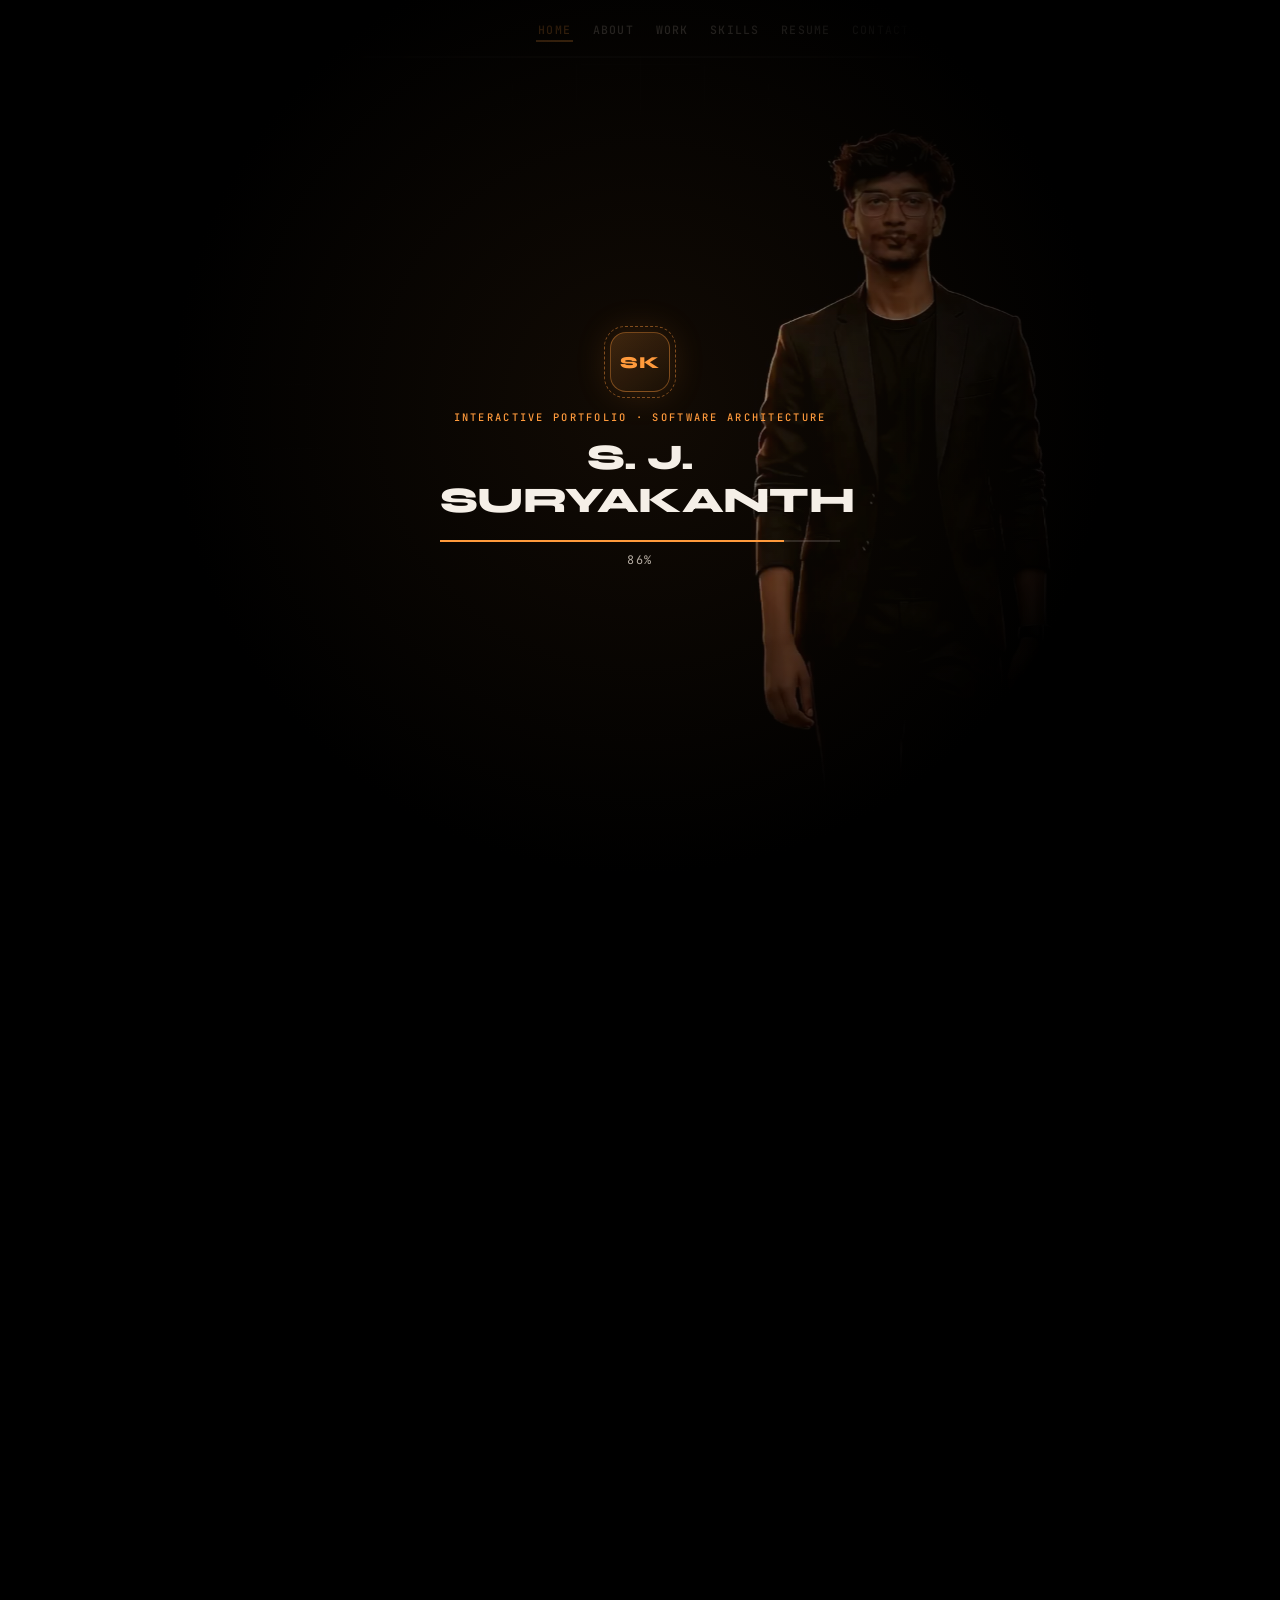
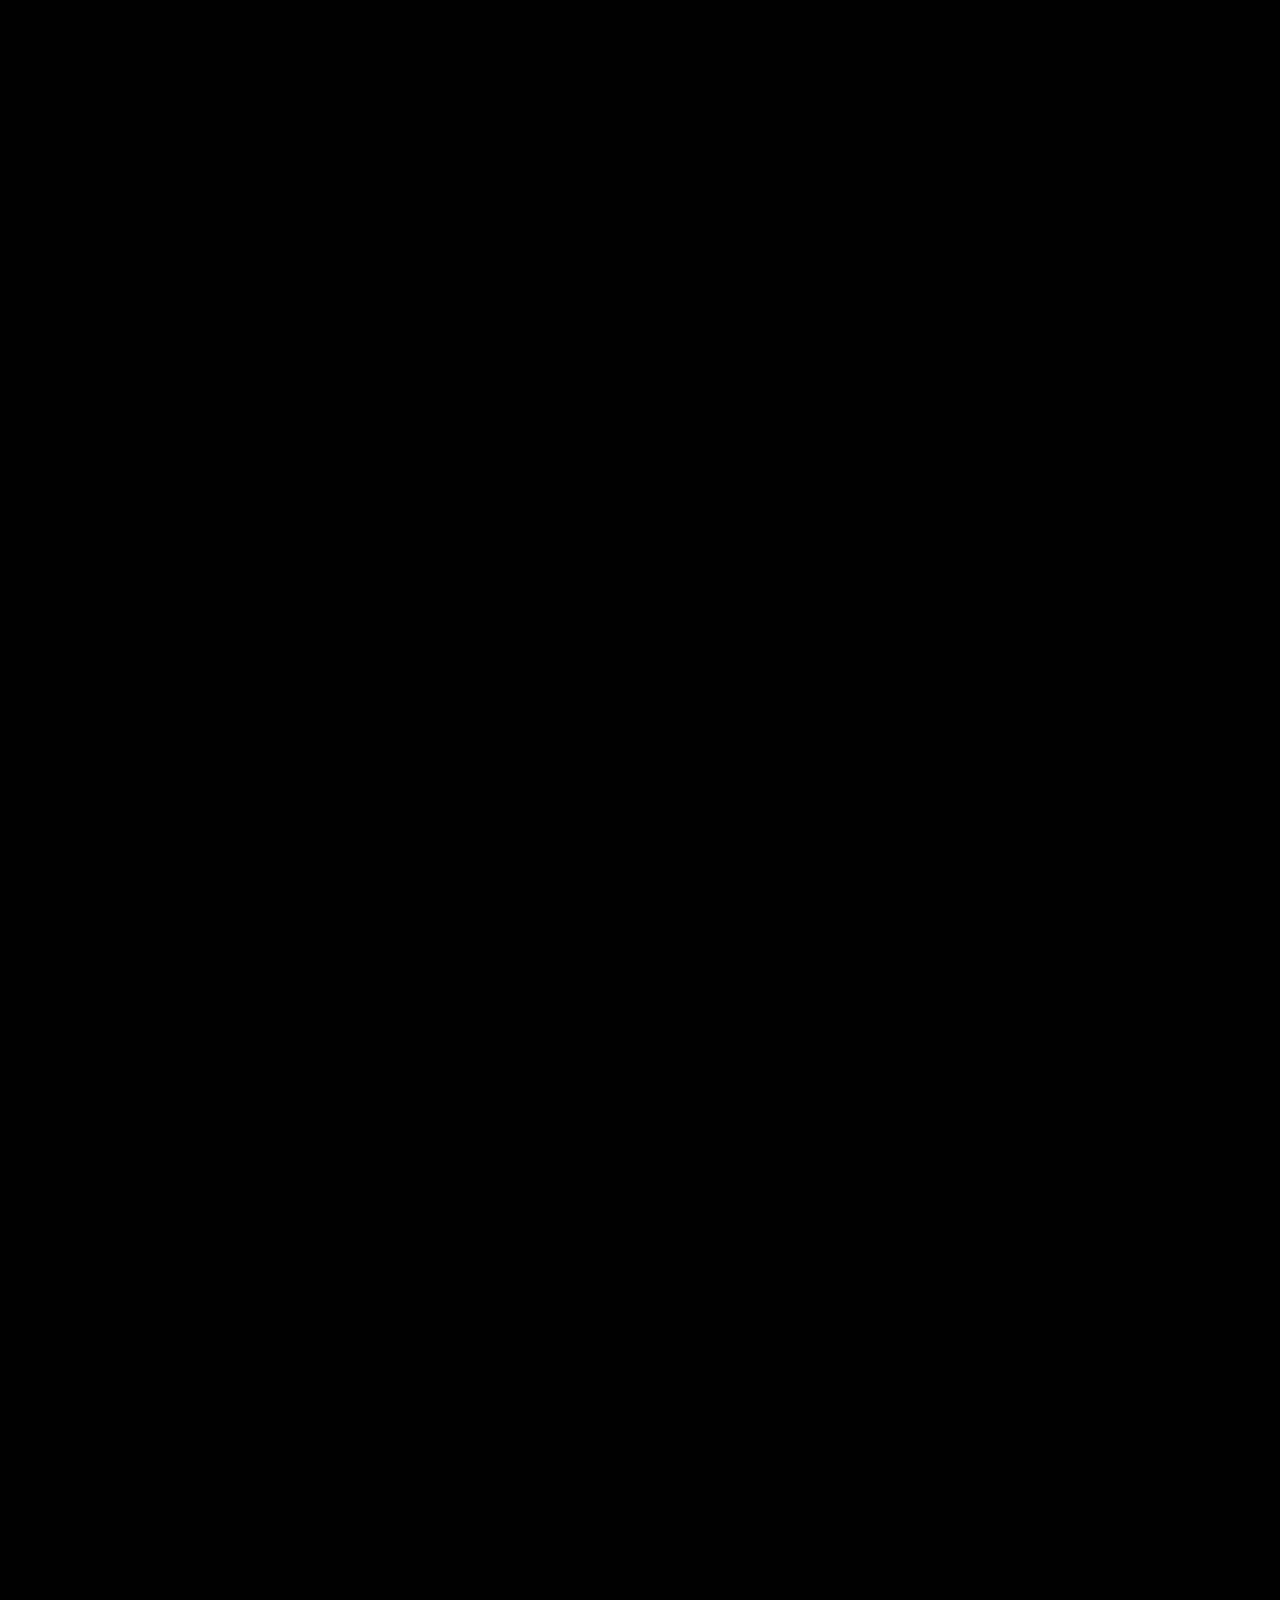
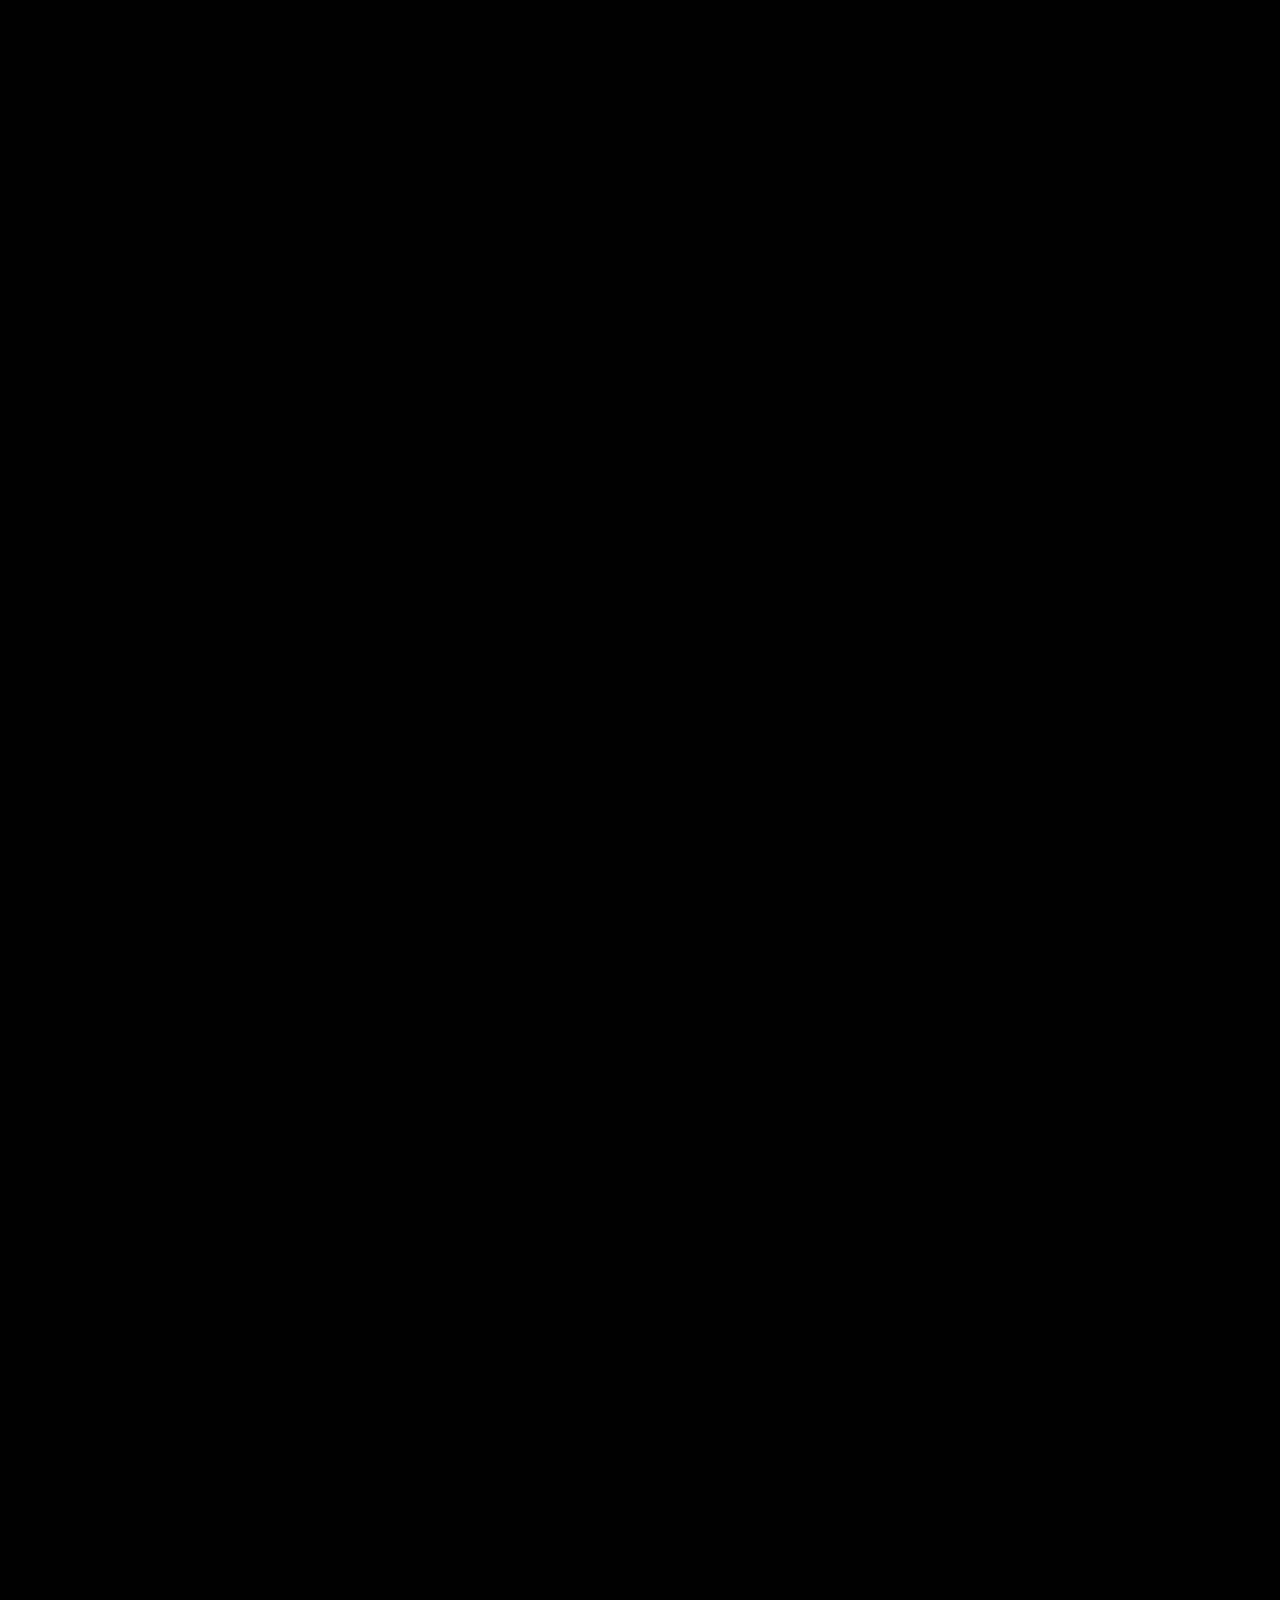
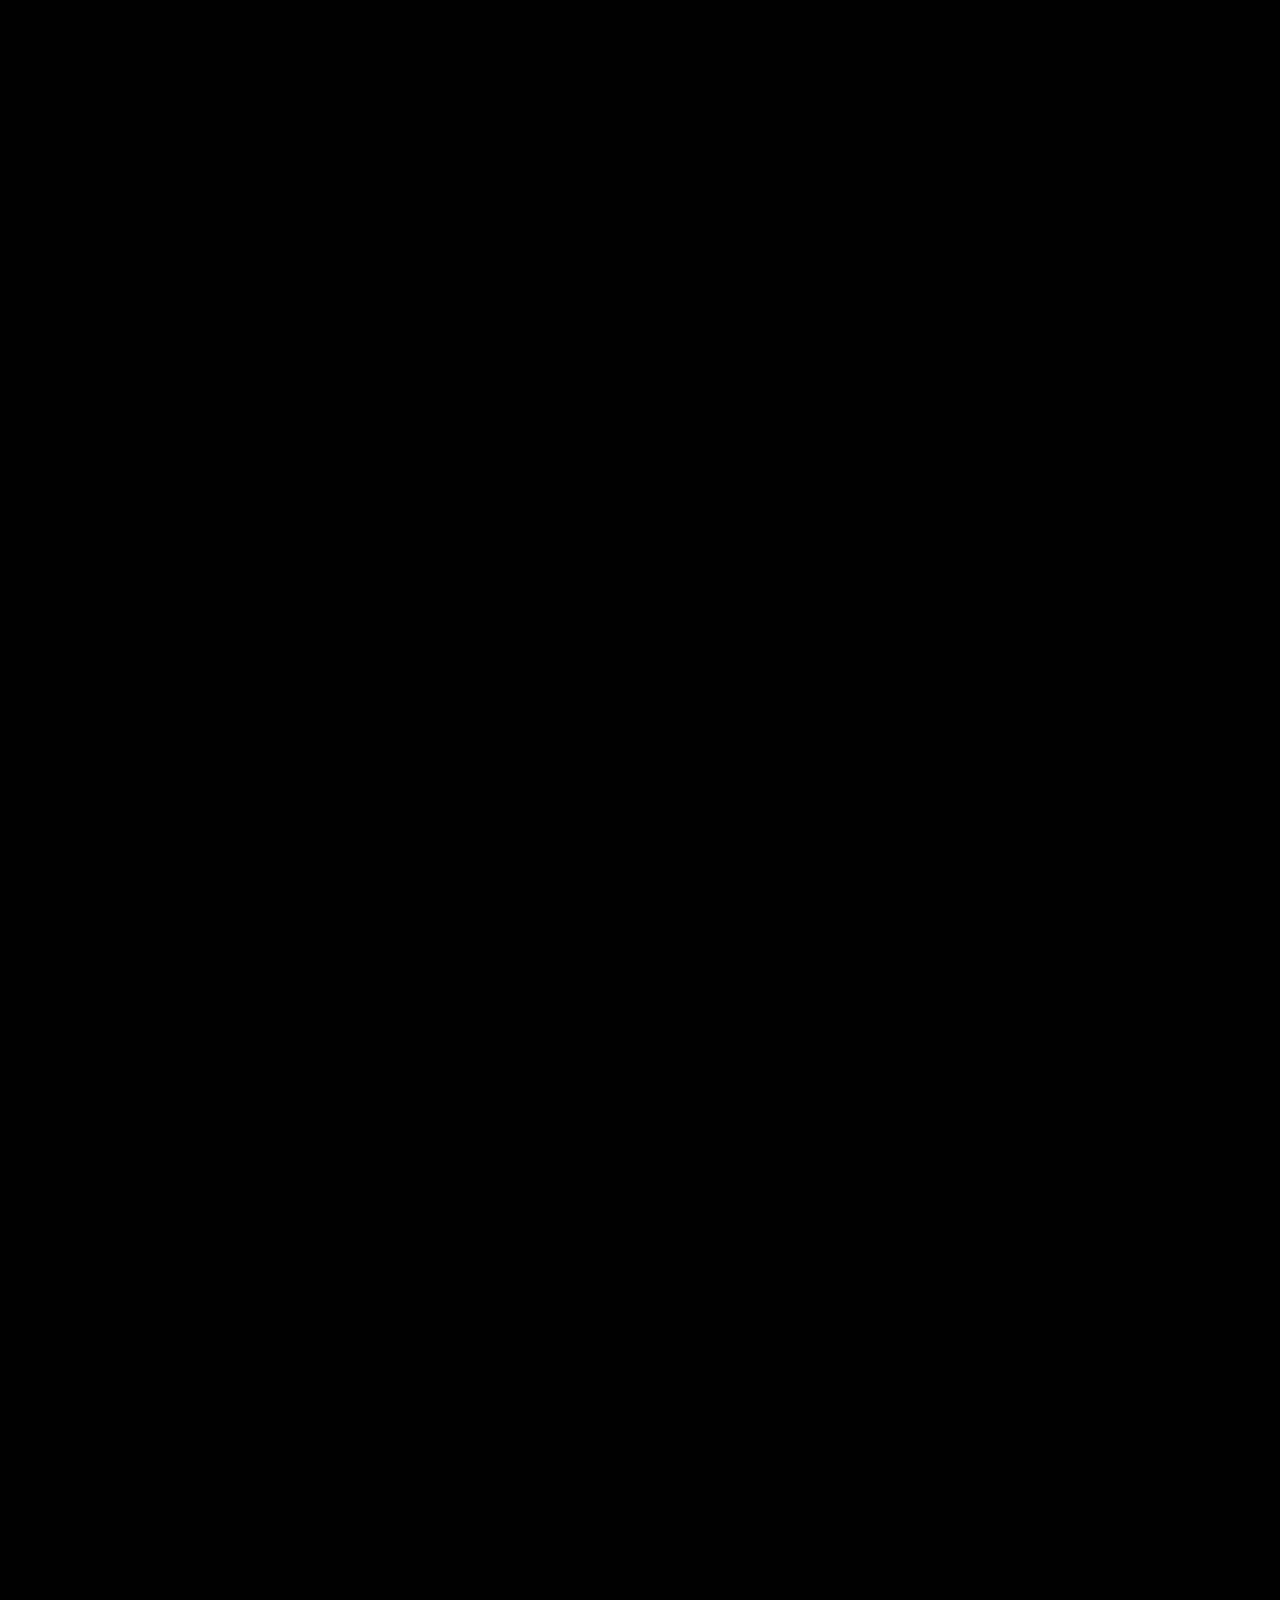
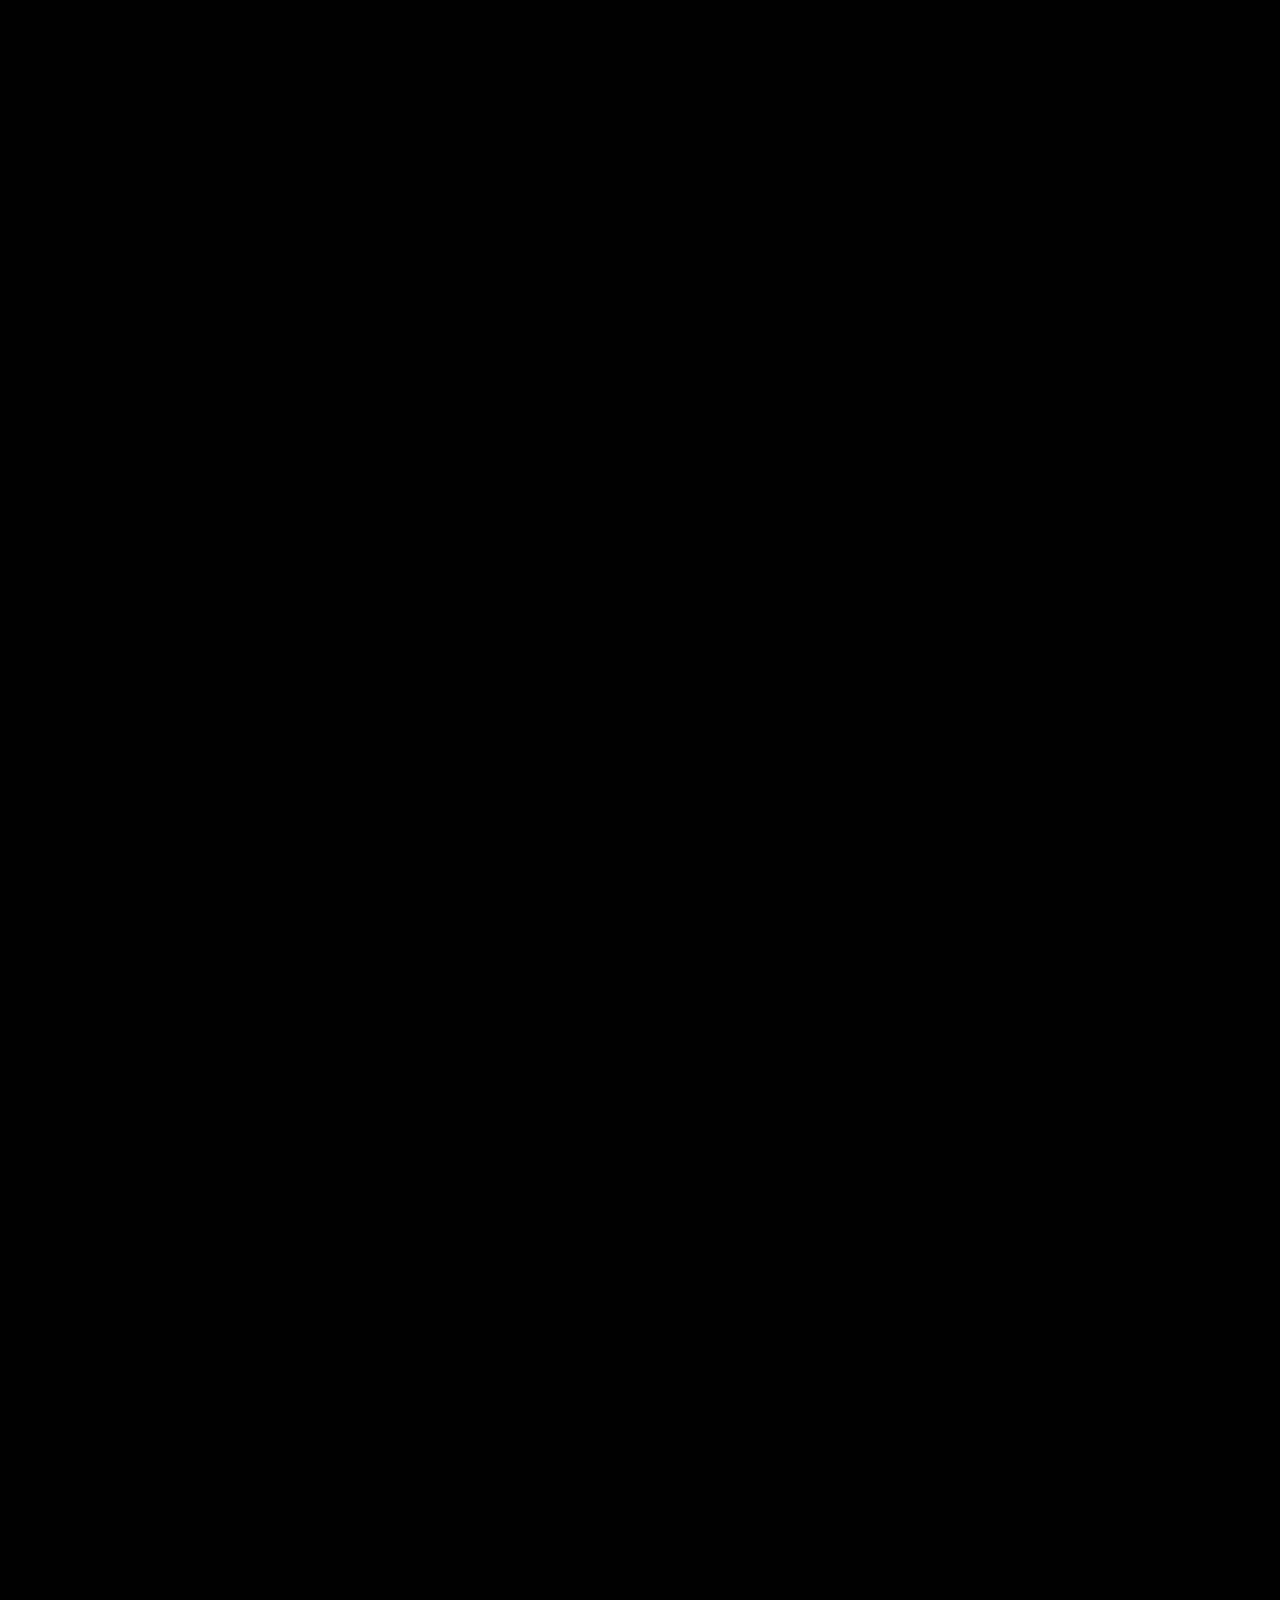
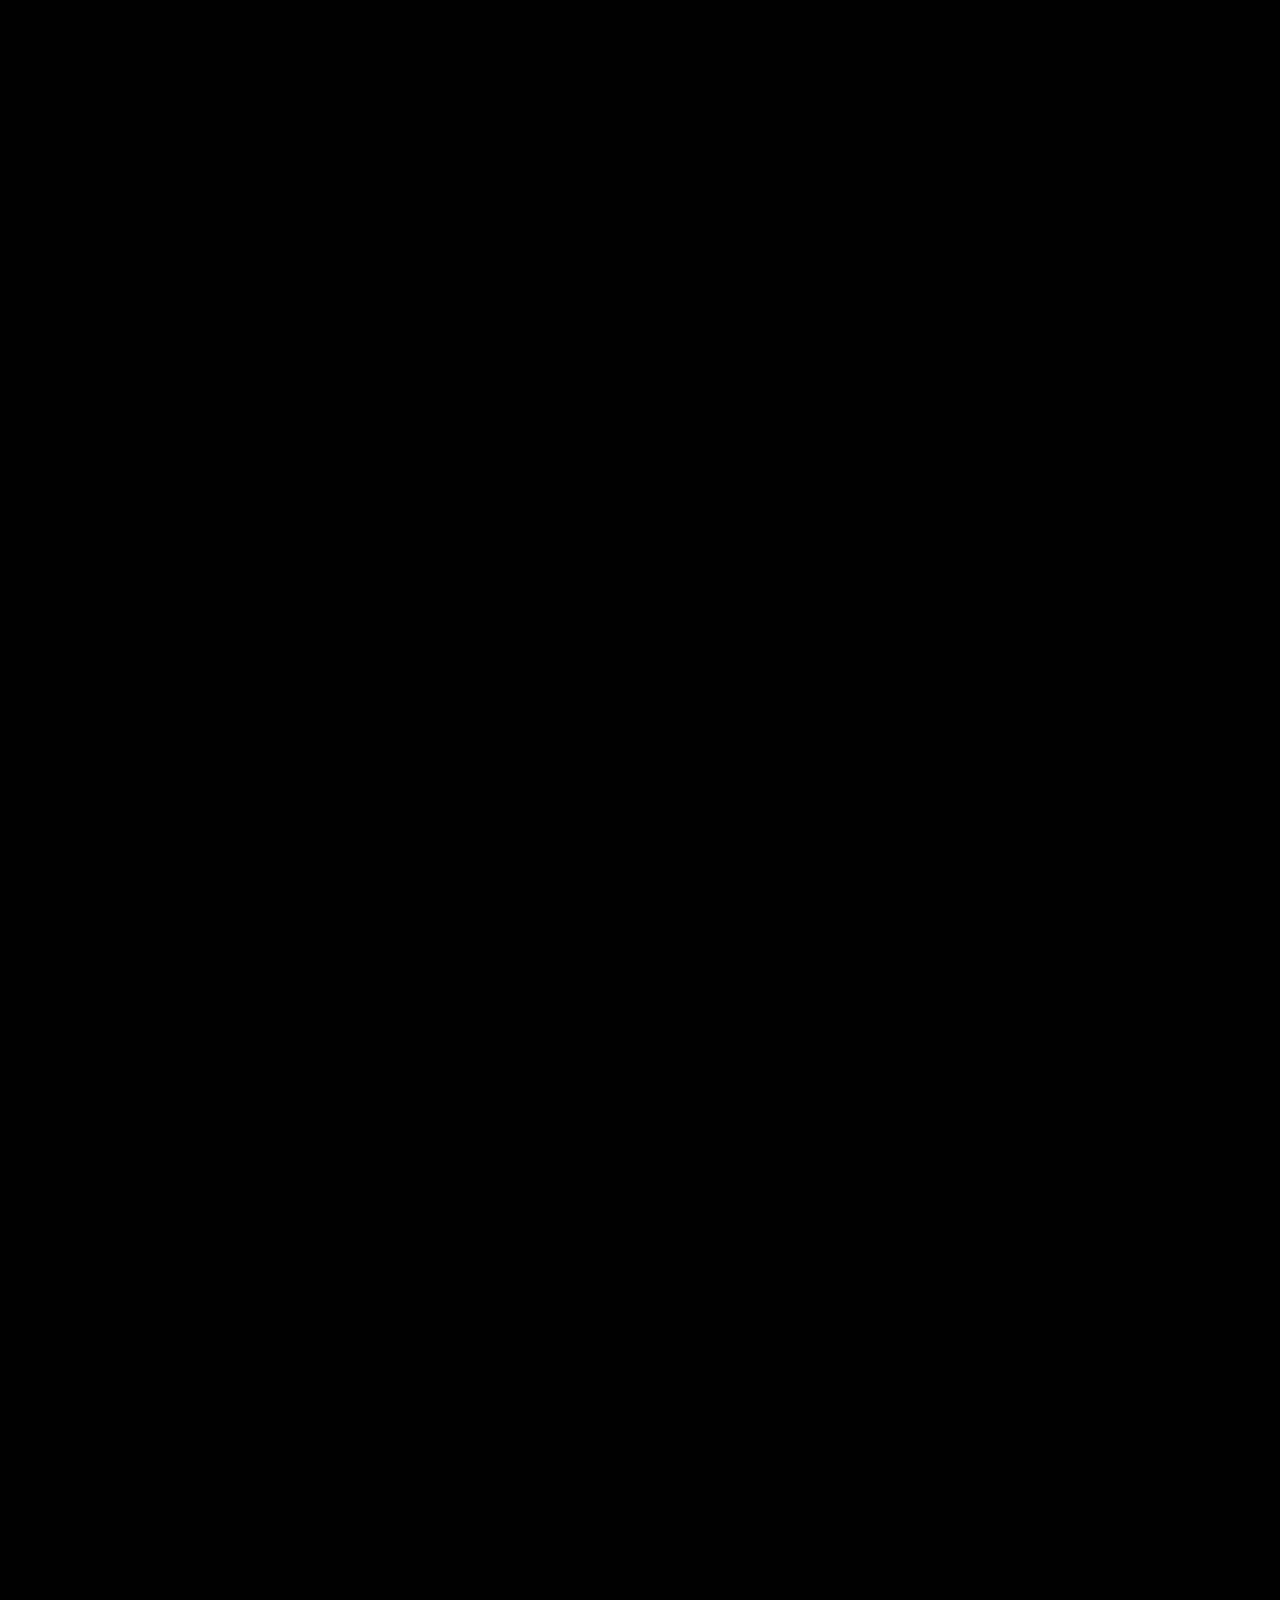
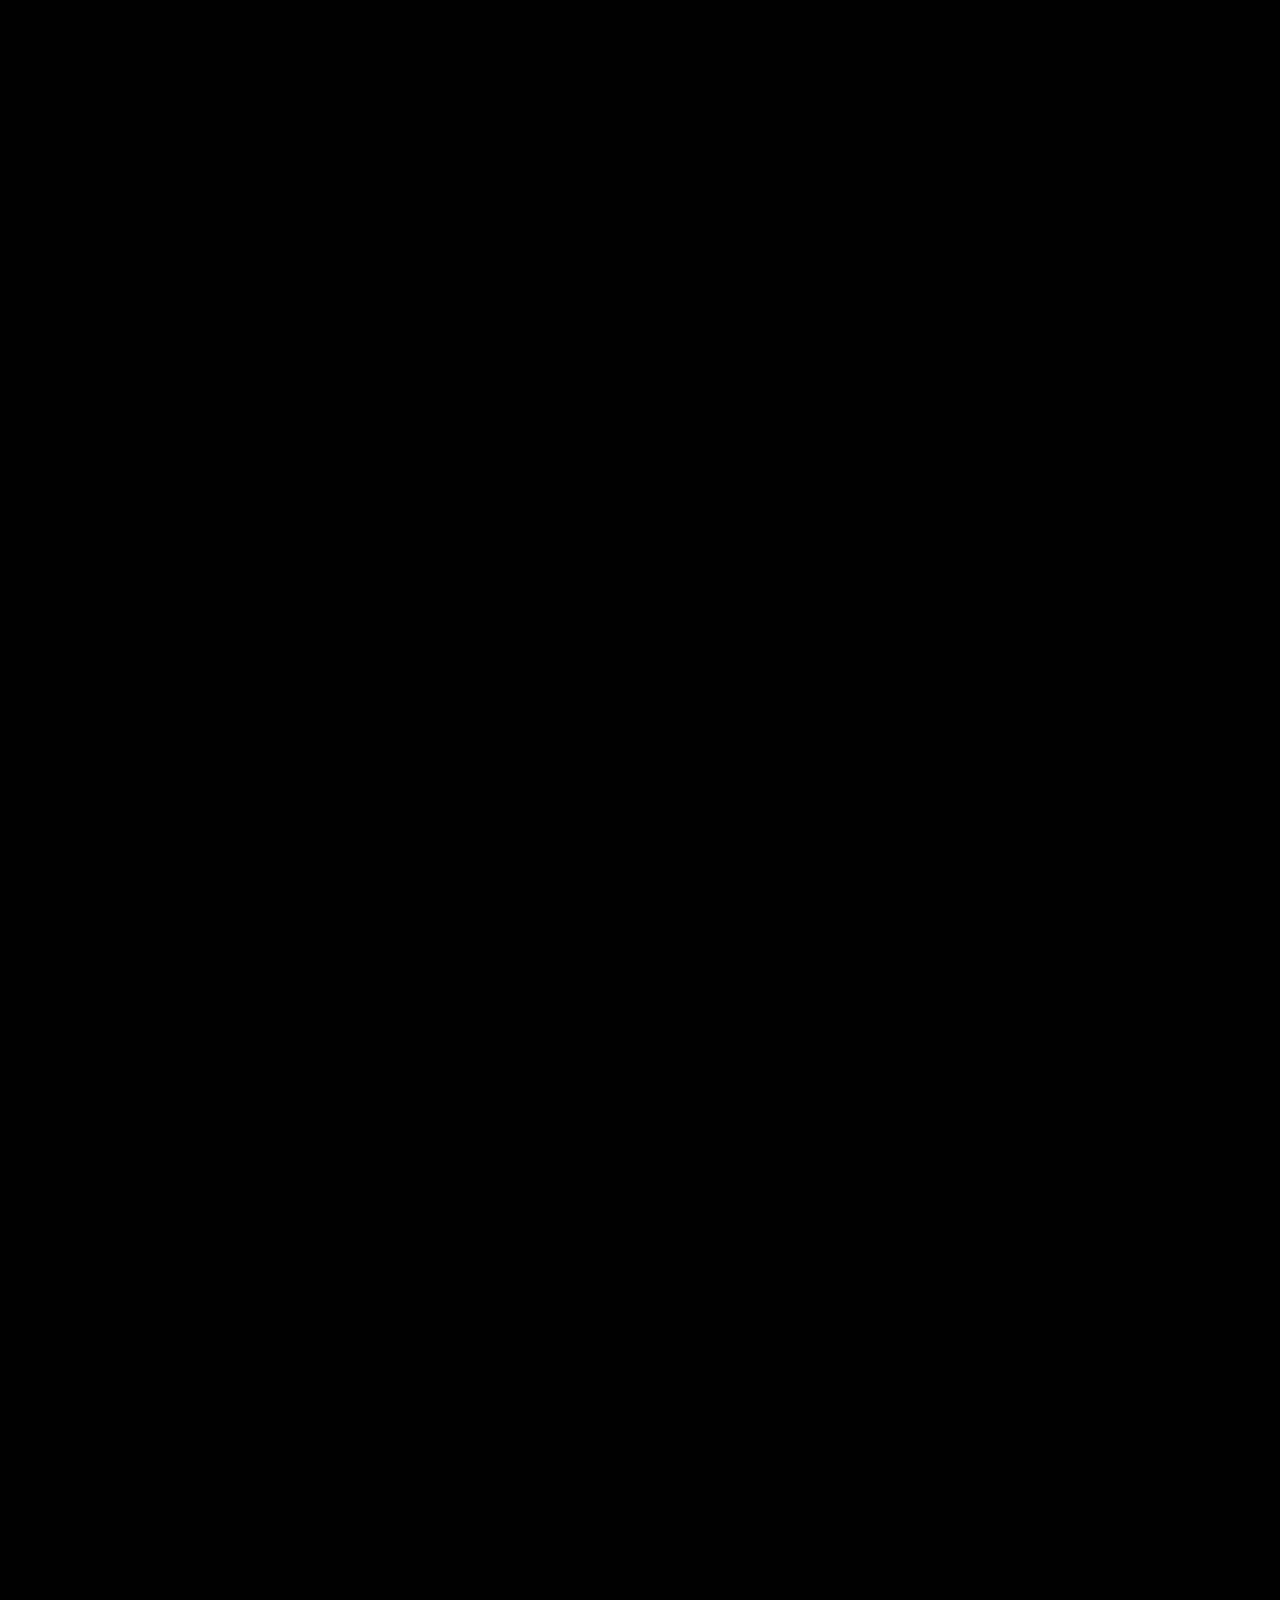
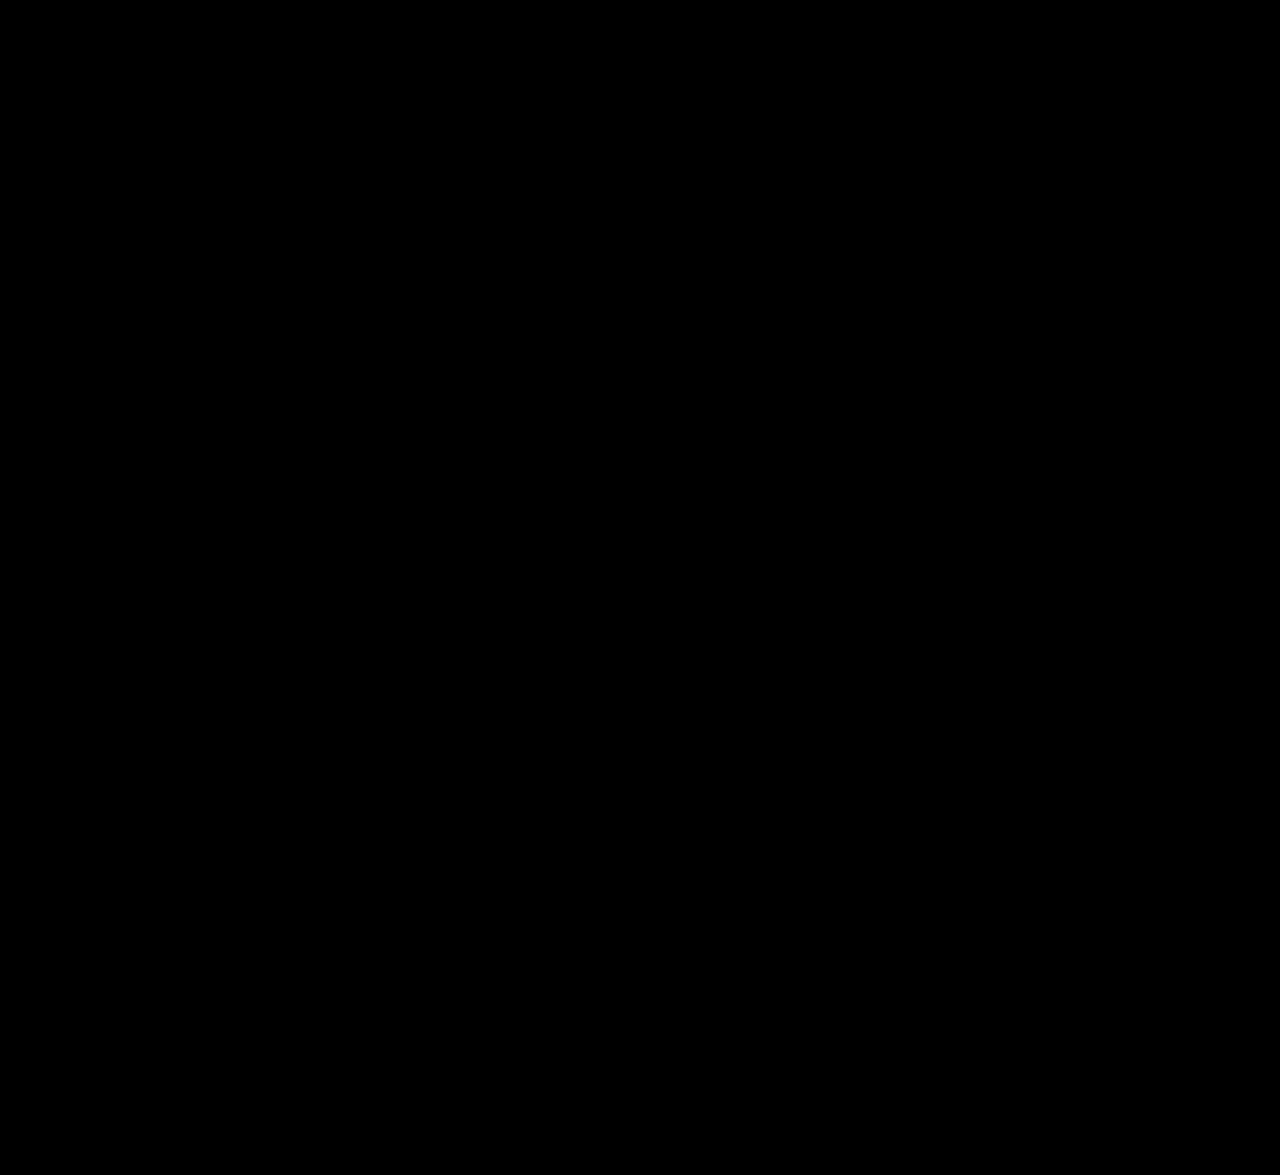
<file: index.html>
<!DOCTYPE html>
<html lang="en">
<head>
  <meta charset="UTF-8" />
  <meta name="viewport" content="width=device-width, initial-scale=1.0, viewport-fit=cover" />
  <title>S. J. Suryakanth — Python &amp; Django Developer | Backend &amp; Full-Stack</title>
  <link rel="icon" type="image/svg+xml" href="favicon.svg" />
  <link rel="preconnect" href="https://fonts.googleapis.com" />
  <link rel="preconnect" href="https://fonts.gstatic.com" />
  <link href="https://fonts.googleapis.com/css2?family=JetBrains+Mono:wght@400;500;600&family=Plus+Jakarta+Sans:wght@400;500;600;700&family=Syne:wght@700;800&display=swap" rel="stylesheet" />
  <link rel="stylesheet" href="style.css" />
</head>
<body>
  <div id="loader" class="loader" aria-live="polite">
    <div class="loader-inner">
      <div class="loader-crest" aria-hidden="true"><span>SK</span></div>
      <p class="loader-tag">INTERACTIVE PORTFOLIO · SOFTWARE ARCHITECTURE</p>
      <div class="loader-name" id="loader-name">S. J. Suryakanth</div>
      <div class="loader-track"><div class="loader-bar" id="loader-bar"></div></div>
      <div class="loader-pct" id="loader-pct">0%</div>
    </div>
  </div>

  <header class="topbar" id="topbar">
    <button class="brand" id="brand-btn" type="button">
      <span class="brand-mark" aria-hidden="true">SK</span>
      <span id="brand-name"></span>
    </button>
    <nav class="nav" aria-label="Primary">
      <button type="button" data-target="home">Home</button>
      <button type="button" data-target="about">About</button>
      <button type="button" data-target="work">Work</button>
      <button type="button" data-target="skills">Skills</button>
      <button type="button" data-target="resume">Resume</button>
      <button type="button" data-target="contact">Contact</button>
    </nav>
    <a class="topbar-badge" id="topbar-cta" href="#contact">
      <span class="status-dot" aria-hidden="true"></span>
      <span>Available</span>
    </a>
    <div class="progress-track"><div class="progress-bar" id="progress-bar"></div></div>
  </header>

  <main class="stage" aria-label="Interactive Portfolio Film">
    <div class="stage-grid" aria-hidden="true"></div>
    <div class="film-frame">
      <div class="film-box" id="film-box">
        <video id="film" poster="media/poster.jpg" muted playsinline webkit-playsinline preload="auto"></video>
      </div>
    </div>
    <div class="stage-vignette" aria-hidden="true"></div>
    <div class="mobile-scrim" aria-hidden="true"></div>

    <aside class="chapter-rail" id="chapter-rail" aria-label="Chapters">
      <button type="button" data-target="home" data-label="Intro" aria-label="Intro"></button>
      <button type="button" data-target="about" data-label="About" aria-label="About"></button>
      <button type="button" data-target="work" data-label="Work" aria-label="Work"></button>
      <button type="button" data-target="skills" data-label="Skills" aria-label="Skills"></button>
      <button type="button" data-target="resume" data-label="Resume" aria-label="Resume"></button>
      <button type="button" data-target="contact" data-label="Contact" aria-label="Contact"></button>
      <button type="button" data-target="outro" data-label="Finale" aria-label="Finale"></button>
    </aside>

    <section class="section section--left" id="sec-intro" data-section="intro">
      <p class="eyebrow">Hi, I'm</p>
      <h1 class="hero-name">
        <span id="name-line1" class="hero-line1"></span>
        <span id="name-line2" class="accent hero-line2"></span>
      </h1>
      <p class="hero-role" id="hero-role"></p>
      <div class="status-pill">
        <span class="status-dot" aria-hidden="true"></span>
        <span id="hero-status"></span>
        <span class="sep" aria-hidden="true">·</span>
        <span id="hero-location"></span>
      </div>
      <div class="hero-actions">
        <button class="hero-cta hero-cta--primary" id="hero-explore" type="button">Explore Work ↓</button>
        <a class="hero-cta hero-cta--ghost" id="hero-cv" target="_blank" rel="noopener">Resume PDF ↗</a>
      </div>
    </section>

    <section class="section section--left" id="sec-about" data-section="about">
      <div class="glass-panel">
        <p class="eyebrow">01 — ABOUT</p>
        <h2 class="sec-title" id="about-title"></h2>
        <p class="sec-desc" id="about-desc"></p>
        <div class="stats-grid" id="about-stats"></div>
      </div>
    </section>

    <section class="section section--right" id="sec-work" data-section="work">
      <p class="eyebrow">02 — WORK</p>
      <h2 class="sec-heading">Selected Projects</h2>
      <div class="projects-list" id="work-list"></div>
    </section>

    <section class="section section--right" id="sec-skills" data-section="skills">
      <div class="glass-panel skills-panel">
        <p class="eyebrow">03 — SKILLS</p>
        <h2 class="sec-heading">Core Stack</h2>
        <p class="skills-sub">Production-tested across Python backend, Django, FastAPI, PostgreSQL, and automated testing.</p>
        <div class="skills-grid" id="skills-grid"></div>
      </div>
    </section>

    <section class="section section--right section--resume" id="sec-resume" data-section="resume">
      <article class="paper-card" id="resume-card">
        <div class="paper-head">
          <div>
            <p class="paper-eyebrow">04 — RESUME</p>
            <h2 class="paper-name" id="resume-name"></h2>
            <p class="paper-role" id="resume-role"></p>
          </div>
          <a class="paper-btn" id="resume-download" target="_blank" rel="noopener">Download PDF ↗</a>
        </div>
        <div class="paper-cols">
          <div class="paper-block">
            <h3>Experience</h3>
            <ul id="resume-exp" class="paper-list"></ul>
          </div>
          <div class="paper-block">
            <h3>Education</h3>
            <ul id="resume-edu" class="paper-list"></ul>
          </div>
        </div>
      </article>
    </section>

    <section class="section section--right" id="sec-contact" data-section="contact">
      <div class="glass-panel contact-panel">
        <p class="eyebrow">05 — CONTACT</p>
        <h2 class="sec-heading">Let's Connect</h2>
        <p class="contact-loc" id="contact-loc"></p>
        <div class="contact-links" id="contact-links"></div>
      </div>
    </section>

    <div class="outro-backdrop" id="outro-backdrop" aria-hidden="true"></div>
    <section class="section section--outro" id="sec-outro" data-section="outro">
      <div class="glass-panel outro-card" id="outro-card">
        <div class="outro-glow" aria-hidden="true"></div>
        <div class="outro-crest outro-step" style="--step: 0" aria-hidden="true">SK</div>
        <div class="outro-rule" aria-hidden="true"></div>
        <p class="eyebrow outro-step" style="--step: 1">06 — END OF REEL · THANK YOU</p>
        <h2 class="outro-title outro-step" style="--step: 2">
          Ready to build your <span class="accent">next backend architecture.</span>
        </h2>
        <p class="outro-copy outro-step" style="--step: 3">
          Thank you for scrolling through my interactive portfolio. Always excited to engineer resilient backend software, REST APIs, and production AI systems.
        </p>
        <div class="outro-dock outro-step" id="outro-dock" style="--step: 4"></div>
        <div class="outro-meta outro-step" style="--step: 5">
          <span class="outro-sig" id="outro-sig"></span>
          <span class="outro-badge">
            <span class="status-dot" aria-hidden="true"></span>
            <span id="outro-status"></span>
          </span>
        </div>
        <div class="outro-actions outro-step" style="--step: 6">
          <a class="outro-btn outro-btn--primary" id="outro-email">Start a Conversation ↗</a>
          <button class="outro-btn outro-btn--ghost" id="outro-top" type="button">Replay Story ↑</button>
        </div>
      </div>
    </section>

    <div class="hud-telemetry" id="hud-telemetry" aria-hidden="true">
      <span class="hud-chapter" id="hud-chapter">00 · INTRO</span>
      <span class="hud-sep">/</span>
      <span class="hud-time" id="hud-time">00:00.0</span>
    </div>

    <div class="scroll-hint" id="scroll-hint" aria-hidden="true">
      <span>Scroll to explore</span>
      <span class="hint-line"></span>
    </div>
  </main>

  <div id="scroll-spacer" aria-hidden="true"></div>

  <script src="config.js"></script>
  <script src="app.js"></script>
</body>
</html>
</file>
<file: style.css>
:root {
  --bg: #000000;
  --text: #f5efe7;
  --muted: #b5aca2;
  --accent: #ff9a3c;
  --glass: rgba(14, 11, 8, 0.72);
  --border: rgba(245, 239, 231, 0.14);
  --paper: #f7f3ec;
  --ink: #120f0c;
  --ink-muted: #5c534a;
  --font-head: 'Syne', -apple-system, BlinkMacSystemFont, sans-serif;
  --font-body: 'Plus Jakarta Sans', -apple-system, BlinkMacSystemFont, sans-serif;
  --font-mono: 'JetBrains Mono', ui-monospace, monospace;
}

*, *::before, *::after {
  box-sizing: border-box;
  margin: 0;
  padding: 0;
}

html, body {
  background: var(--bg);
  color: var(--text);
  font-family: var(--font-body);
  -webkit-font-smoothing: antialiased;
  -webkit-text-size-adjust: 100%;
  overscroll-behavior-y: none;
  overflow-x: hidden;
  scrollbar-width: thin;
  scrollbar-color: rgba(255, 154, 60, 0.45) #000;
}

a {
  color: inherit;
  text-decoration: none;
}

/* Loader */
.loader {
  position: fixed;
  inset: 0;
  z-index: 100;
  background: radial-gradient(circle at 50% 45%, rgba(255, 154, 60, 0.07), #000 58%);
  display: grid;
  place-items: center;
  transition: opacity 0.6s ease, visibility 0.6s ease, transform 0.65s cubic-bezier(0.22, 1, 0.36, 1);
}

.loader.is-done {
  opacity: 0;
  visibility: hidden;
  pointer-events: none;
  transform: scale(1.02);
}

.loader-inner {
  width: min(400px, 86vw);
  text-align: center;
}

.loader-crest {
  position: relative;
  width: 60px;
  height: 60px;
  margin: 0 auto 18px;
  border-radius: 16px;
  display: grid;
  place-items: center;
  font-family: var(--font-head);
  font-weight: 800;
  font-size: 1.05rem;
  letter-spacing: 0.06em;
  color: var(--accent);
  background: linear-gradient(145deg, rgba(255, 154, 60, 0.2), rgba(255, 154, 60, 0.04));
  border: 1px solid rgba(255, 154, 60, 0.38);
  box-shadow: 0 0 36px rgba(255, 154, 60, 0.16);
}

.loader-crest::before {
  content: '';
  position: absolute;
  inset: -7px;
  border-radius: 21px;
  border: 1px dashed rgba(255, 154, 60, 0.45);
  animation: spinOrbit 9s linear infinite;
}

@keyframes spinOrbit {
  to { transform: rotate(360deg); }
}

.loader-tag {
  font-family: var(--font-mono);
  font-size: 0.65rem;
  font-weight: 500;
  letter-spacing: 0.22em;
  color: var(--accent);
  margin-bottom: 12px;
  text-transform: uppercase;
}

.loader-name {
  font-family: var(--font-head);
  font-weight: 800;
  font-size: clamp(1.5rem, 3.6vw, 2.25rem);
  letter-spacing: -0.02em;
  text-transform: uppercase;
  margin-bottom: 18px;
}

.loader-track {
  width: 100%;
  height: 2px;
  background: rgba(245, 239, 231, 0.14);
  overflow: hidden;
}

.loader-bar {
  width: 0%;
  height: 100%;
  background: var(--accent);
  box-shadow: 0 0 10px rgba(255, 154, 60, 0.5);
  transition: width 0.12s linear;
}

.loader-pct {
  margin-top: 10px;
  font-family: var(--font-mono);
  font-size: 0.74rem;
  letter-spacing: 0.16em;
  color: var(--muted);
  font-variant-numeric: tabular-nums;
}

/* Topbar */
.topbar {
  position: fixed;
  top: 0;
  left: 0;
  right: 0;
  z-index: 40;
  display: flex;
  align-items: center;
  justify-content: space-between;
  gap: 16px;
  padding: 15px 5vw;
  background: linear-gradient(to bottom, rgba(0, 0, 0, 0.9), rgba(0, 0, 0, 0.35) 70%, rgba(0, 0, 0, 0));
}

.brand {
  display: inline-flex;
  align-items: center;
  gap: 10px;
  background: none;
  border: 0;
  color: var(--text);
  font-family: var(--font-head);
  font-weight: 800;
  font-size: 0.94rem;
  letter-spacing: 0.03em;
  text-transform: uppercase;
  cursor: pointer;
  white-space: nowrap;
}

.brand-mark {
  width: 28px;
  height: 28px;
  border-radius: 7px;
  display: grid;
  place-items: center;
  font-size: 0.72rem;
  letter-spacing: 0.04em;
  color: var(--accent);
  background: rgba(255, 154, 60, 0.12);
  border: 1px solid rgba(255, 154, 60, 0.36);
}

.nav {
  display: flex;
  align-items: center;
  gap: 18px;
}

.nav button {
  position: relative;
  background: none;
  border: 0;
  color: var(--muted);
  font-family: var(--font-mono);
  font-size: 0.72rem;
  font-weight: 500;
  letter-spacing: 0.1em;
  text-transform: uppercase;
  cursor: pointer;
  padding: 5px 2px;
  transition: color 0.2s ease;
  white-space: nowrap;
}

.nav button::after {
  content: '';
  position: absolute;
  left: 0;
  right: 0;
  bottom: 0;
  height: 1.5px;
  background: var(--accent);
  transform: scaleX(0);
  transform-origin: center;
  transition: transform 0.25s ease;
}

.nav button:hover,
.nav button.is-active {
  color: var(--accent);
}

.nav button.is-active::after {
  transform: scaleX(1);
}

.topbar-badge {
  display: inline-flex;
  align-items: center;
  gap: 8px;
  padding: 6px 12px;
  border-radius: 999px;
  background: rgba(245, 239, 231, 0.04);
  border: 1px solid rgba(245, 239, 231, 0.12);
  font-family: var(--font-mono);
  font-size: 0.67rem;
  letter-spacing: 0.08em;
  text-transform: uppercase;
  color: var(--text);
  white-space: nowrap;
  transition: border-color 0.2s ease, background-color 0.2s ease;
}

.topbar-badge:hover {
  border-color: rgba(255, 154, 60, 0.5);
  background: rgba(255, 154, 60, 0.08);
}

.progress-track {
  position: absolute;
  left: 0;
  right: 0;
  bottom: 0;
  height: 2px;
  background: rgba(245, 239, 231, 0.08);
}

.progress-bar {
  width: 0%;
  height: 100%;
  background: var(--accent);
  box-shadow: 0 0 10px rgba(255, 154, 60, 0.55);
}

/* Fixed Fullscreen Stage & Film Placement */
.stage {
  position: fixed;
  inset: 0;
  z-index: 1;
  background: var(--bg);
  overflow: hidden;
}

.stage-grid {
  position: absolute;
  inset: 0;
  z-index: 0;
  pointer-events: none;
  background-image:
    linear-gradient(rgba(245, 239, 231, 0.032) 1px, transparent 1px),
    linear-gradient(90deg, rgba(245, 239, 231, 0.032) 1px, transparent 1px);
  background-size: 64px 64px;
  -webkit-mask-image: radial-gradient(circle at 50% 50%, #000 32%, transparent 82%);
  mask-image: radial-gradient(circle at 50% 50%, #000 32%, transparent 82%);
}

.film-frame {
  position: absolute;
  inset: 0;
  z-index: 1;
  display: grid;
  place-items: center;
  pointer-events: none;
}

.film-box {
  width: min(100vw, 177.7778vh);
  width: min(100vw, 177.7778dvh);
  height: min(100vh, 56.25vw);
  height: min(100dvh, 56.25vw);
  contain: layout;
  opacity: var(--film-op, 1);
  transform: translate3d(var(--shift-x, 22vw), 0, 0) scale(var(--film-s, 1));
  will-change: transform, opacity;
  --edge-x: linear-gradient(to right, transparent 0%, #000 7%, #000 93%, transparent 100%);
  --edge-y: linear-gradient(to bottom, transparent 0%, #000 7%, #000 93%, transparent 100%);
  -webkit-mask-image: var(--edge-x), var(--edge-y);
  -webkit-mask-composite: source-in;
  mask-image: var(--edge-x), var(--edge-y);
  mask-composite: intersect;
}

.film-box video {
  width: 100%;
  height: 100%;
  display: block;
  object-fit: cover;
  background: #000;
}

.stage-vignette {
  position: absolute;
  inset: 0;
  z-index: 3;
  pointer-events: none;
  background: radial-gradient(circle at 50% 48%, transparent 45%, rgba(0, 0, 0, 0.56) 100%);
}

.mobile-scrim {
  display: none;
}

/* Chapter Progress Rail */
.chapter-rail {
  position: fixed;
  right: max(14px, 1.6vw);
  top: 50%;
  transform: translateY(-50%);
  z-index: 30;
  display: flex;
  flex-direction: column;
  align-items: flex-end;
  gap: 11px;
}

.chapter-rail button {
  position: relative;
  width: 8px;
  height: 8px;
  border-radius: 999px;
  border: 1px solid rgba(245, 239, 231, 0.34);
  background: rgba(245, 239, 231, 0.14);
  cursor: pointer;
  transition: height 0.25s ease, background-color 0.25s ease, border-color 0.25s ease, box-shadow 0.25s ease;
}

.chapter-rail button::before {
  content: attr(data-label);
  position: absolute;
  right: 18px;
  top: 50%;
  transform: translate(6px, -50%);
  font-family: var(--font-mono);
  font-size: 0.64rem;
  letter-spacing: 0.12em;
  text-transform: uppercase;
  color: var(--text);
  background: rgba(14, 11, 8, 0.88);
  border: 1px solid var(--border);
  border-radius: 6px;
  padding: 3px 7px;
  white-space: nowrap;
  opacity: 0;
  pointer-events: none;
  transition: opacity 0.2s ease, transform 0.2s ease;
}

.chapter-rail button:hover::before,
.chapter-rail button.is-active::before {
  opacity: 1;
  transform: translate(0, -50%);
}

.chapter-rail button.is-active {
  height: 24px;
  background: var(--accent);
  border-color: var(--accent);
  box-shadow: 0 0 12px rgba(255, 154, 60, 0.55);
}

/* HUD Telemetry */
.hud-telemetry {
  position: fixed;
  left: 5vw;
  bottom: 24px;
  z-index: 20;
  display: inline-flex;
  align-items: center;
  gap: 8px;
  font-family: var(--font-mono);
  font-size: 0.68rem;
  letter-spacing: 0.15em;
  color: var(--muted);
  pointer-events: none;
  font-variant-numeric: tabular-nums;
}

.hud-chapter {
  color: var(--accent);
  font-weight: 600;
}

.hud-sep {
  opacity: 0.4;
}

/* Sections */
.section {
  position: fixed;
  top: 50%;
  z-index: 12;
  width: min(52vw, 700px);
  transform: translate3d(0, -50%, 0);
  opacity: 0;
  visibility: hidden;
  pointer-events: none;
  will-change: opacity, transform;
}

.section--left {
  left: 6vw;
}

.section--right {
  right: 5vw;
}

.eyebrow {
  display: inline-flex;
  align-items: center;
  gap: 10px;
  font-family: var(--font-mono);
  font-size: 0.72rem;
  font-weight: 600;
  letter-spacing: 0.22em;
  text-transform: uppercase;
  color: var(--accent);
  margin-bottom: 14px;
}

.eyebrow::before {
  content: '';
  width: 18px;
  height: 1px;
  background: var(--accent);
  opacity: 0.85;
}

.accent {
  color: var(--accent);
}

/* Intro */
.hero-name {
  font-family: var(--font-head);
  font-weight: 800;
  font-size: clamp(2.2rem, 4.2vw, 3.8rem);
  line-height: 0.94;
  letter-spacing: -0.03em;
  text-transform: uppercase;
  margin-bottom: 18px;
}

.hero-name span {
  display: block;
}

.hero-line2 {
  background: linear-gradient(125deg, #ffc487 0%, var(--accent) 46%, #ff6b1a 100%);
  -webkit-background-clip: text;
  background-clip: text;
  color: transparent;
}

.hero-role {
  font-size: clamp(1rem, 1.38vw, 1.2rem);
  font-weight: 500;
  letter-spacing: -0.01em;
  color: rgba(245, 239, 231, 0.9);
  margin-bottom: 20px;
}

.status-pill {
  display: inline-flex;
  align-items: center;
  flex-wrap: wrap;
  gap: 8px;
  padding: 9px 15px;
  border-radius: 999px;
  background: var(--glass);
  border: 1px solid var(--border);
  backdrop-filter: blur(18px) saturate(1.2);
  -webkit-backdrop-filter: blur(18px) saturate(1.2);
  box-shadow: inset 0 1px 0 rgba(255, 255, 255, 0.08);
  font-size: 0.8rem;
  color: var(--muted);
}

.hero-actions {
  display: flex;
  align-items: center;
  flex-wrap: wrap;
  gap: 10px;
  margin-top: 18px;
}

.hero-cta {
  display: inline-flex;
  align-items: center;
  justify-content: center;
  padding: 11px 18px;
  border-radius: 999px;
  font-size: 0.82rem;
  font-weight: 600;
  letter-spacing: 0.01em;
  border: 1px solid transparent;
  cursor: pointer;
  transition: transform 0.22s cubic-bezier(0.22, 1, 0.36, 1), background-color 0.22s ease, border-color 0.22s ease, box-shadow 0.22s ease;
}

.hero-cta--primary {
  background: var(--accent);
  color: #120d07;
  box-shadow: 0 10px 26px rgba(255, 154, 60, 0.28);
}

.hero-cta--primary:hover {
  transform: translateY(-2px);
  box-shadow: 0 14px 34px rgba(255, 154, 60, 0.44);
}

.hero-cta--ghost {
  background: rgba(14, 11, 8, 0.72);
  border-color: rgba(245, 239, 231, 0.16);
  color: var(--text);
}

.hero-cta--ghost:hover {
  transform: translateY(-2px);
  border-color: var(--accent);
  background: rgba(255, 154, 60, 0.12);
}

.status-dot {
  width: 8px;
  height: 8px;
  border-radius: 50%;
  background: #4ade80;
  box-shadow: 0 0 10px rgba(74, 222, 128, 0.7);
  animation: pulse 2s ease-in-out infinite;
}

@keyframes pulse {
  0%, 100% { opacity: 1; transform: scale(1); }
  50% { opacity: 0.5; transform: scale(0.85); }
}

/* Glass Panel & Shared Headings */
.glass-panel {
  background: var(--glass);
  border: 1px solid var(--border);
  border-radius: 20px;
  padding: clamp(22px, 2.6vw, 34px);
  backdrop-filter: blur(22px) saturate(1.25);
  -webkit-backdrop-filter: blur(22px) saturate(1.25);
  box-shadow: inset 0 1px 0 rgba(255, 255, 255, 0.08), 0 26px 68px rgba(0, 0, 0, 0.68);
}

.sec-title,
.sec-heading {
  font-family: var(--font-head);
  font-weight: 700;
  font-size: clamp(1.5rem, 2.35vw, 2.1rem);
  line-height: 1.15;
  letter-spacing: -0.025em;
  text-transform: none;
  margin-bottom: 14px;
}

.sec-desc {
  font-size: 0.94rem;
  line-height: 1.68;
  color: rgba(245, 239, 231, 0.72);
  margin-bottom: 22px;
}

.stats-grid {
  display: grid;
  grid-template-columns: repeat(3, minmax(0, 1fr));
  gap: 10px;
  border-top: 1px solid var(--border);
  padding-top: 16px;
}

.stats-grid > div {
  background: rgba(245, 239, 231, 0.035);
  border: 1px solid rgba(245, 239, 231, 0.09);
  border-radius: 12px;
  padding: 12px 13px;
}

.stat-val {
  font-family: var(--font-head);
  font-weight: 800;
  font-size: clamp(1.45rem, 2.2vw, 1.95rem);
  letter-spacing: -0.02em;
  color: var(--accent);
  line-height: 1;
}

.stat-lbl {
  margin-top: 6px;
  font-size: 0.74rem;
  font-weight: 500;
  color: var(--muted);
  line-height: 1.35;
}

/* Work Cards */
.projects-list {
  display: flex;
  flex-direction: column;
  gap: 12px;
  perspective: 1100px;
}

.project-card {
  position: relative;
  overflow: hidden;
  display: block;
  cursor: pointer;
  background: var(--glass);
  border: 1px solid var(--border);
  border-radius: 16px;
  padding: 17px 19px;
  backdrop-filter: blur(20px) saturate(1.2);
  -webkit-backdrop-filter: blur(20px) saturate(1.2);
  box-shadow: inset 0 1px 0 rgba(255, 255, 255, 0.07), 0 14px 36px rgba(0, 0, 0, 0.48);
  transform-origin: left center;
  transform: perspective(950px) translate3d(var(--cx, -160px), 0, 0) rotateX(var(--tilt-x, 0deg)) rotateY(calc(var(--ry, -16deg) + var(--tilt-y, 0deg))) scale(var(--cs, 0.86));
  opacity: var(--co, 0);
  transition: border-color 0.2s ease, background-color 0.2s ease;
}

.project-card::before {
  content: '';
  position: absolute;
  inset: 0;
  pointer-events: none;
  background: radial-gradient(300px circle at var(--mx, 50%) var(--my, 50%), rgba(255, 154, 60, 0.14), transparent 65%);
  opacity: 0;
  transition: opacity 0.25s ease;
}

.project-card:hover {
  border-color: rgba(255, 154, 60, 0.6);
  background: rgba(24, 18, 13, 0.84);
}

.project-card:hover::before {
  opacity: 1;
}

.project-card:hover .project-arrow {
  transform: translate(2px, -2px);
}

.project-head {
  display: flex;
  justify-content: space-between;
  align-items: center;
  gap: 10px;
  margin-bottom: 6px;
}

.project-title-wrap {
  display: inline-flex;
  align-items: center;
  gap: 9px;
  min-width: 0;
}

.project-idx {
  font-family: var(--font-mono);
  font-size: 0.66rem;
  font-weight: 600;
  letter-spacing: 0.08em;
  color: var(--accent);
  padding: 2px 6px;
  border-radius: 5px;
  background: rgba(255, 154, 60, 0.12);
  border: 1px solid rgba(255, 154, 60, 0.24);
  flex-shrink: 0;
}

.project-title {
  font-weight: 600;
  font-size: 1rem;
  line-height: 1.25;
  letter-spacing: -0.01em;
  color: var(--text);
}

.project-link-cue {
  display: inline-flex;
  align-items: center;
  gap: 5px;
  padding: 3px 9px;
  border-radius: 999px;
  border: 1px solid rgba(255, 154, 60, 0.28);
  background: rgba(255, 154, 60, 0.08);
  font-family: var(--font-mono);
  font-size: 0.62rem;
  font-weight: 500;
  letter-spacing: 0.07em;
  text-transform: uppercase;
  color: var(--accent);
  flex-shrink: 0;
  transition: border-color 0.2s ease, background-color 0.2s ease;
}

.project-card:hover .project-link-cue {
  border-color: rgba(255, 154, 60, 0.7);
  background: rgba(255, 154, 60, 0.16);
}

.project-arrow {
  color: var(--accent);
  font-size: 0.82rem;
  line-height: 1;
  transition: transform 0.2s ease;
  flex-shrink: 0;
}

.project-tech {
  font-family: var(--font-mono);
  font-size: 0.7rem;
  letter-spacing: 0.02em;
  color: var(--accent);
  margin-bottom: 7px;
}

.project-desc {
  font-size: 0.84rem;
  line-height: 1.54;
  color: rgba(245, 239, 231, 0.7);
}

/* Skills Chips */
.skills-sub {
  font-size: 0.85rem;
  line-height: 1.5;
  color: rgba(245, 239, 231, 0.64);
  margin-bottom: 14px;
}

.skills-grid {
  display: flex;
  flex-wrap: wrap;
  gap: 9px;
  margin-top: 8px;
}

.skill-chip {
  display: inline-flex;
  align-items: center;
  gap: 7px;
  padding: 8px 14px;
  border-radius: 999px;
  background: rgba(245, 239, 231, 0.06);
  border: 1px solid rgba(245, 239, 231, 0.14);
  font-size: 0.81rem;
  font-weight: 500;
  letter-spacing: -0.005em;
  color: var(--text);
  transform: scale(var(--sk-s, 0.72));
  filter: blur(var(--sk-b, 10px));
  opacity: var(--sk-o, 0);
  will-change: transform, filter, opacity;
  transition: border-color 0.2s ease, background-color 0.2s ease;
}

.skill-chip::before {
  content: '';
  width: 5px;
  height: 5px;
  border-radius: 50%;
  background: var(--accent);
  opacity: 0.8;
}

.skill-chip:hover {
  border-color: rgba(255, 154, 60, 0.5);
  background: rgba(255, 154, 60, 0.1);
}

/* Resume Light Paper Card */
.section--resume {
  width: min(45vw, 590px);
}

.paper-card {
  background: var(--paper);
  color: var(--ink);
  border-radius: 14px;
  padding: clamp(20px, 2.4vw, 28px);
  box-shadow: 0 28px 70px rgba(0, 0, 0, 0.75);
  transform: translate3d(0, var(--res-y, -110vh), 0);
  will-change: transform;
}

.paper-head {
  display: flex;
  justify-content: space-between;
  align-items: flex-start;
  gap: 14px;
  border-bottom: 1px solid rgba(20, 17, 14, 0.14);
  padding-bottom: 14px;
  margin-bottom: 14px;
}

.paper-eyebrow {
  font-family: var(--font-mono);
  font-size: 0.7rem;
  font-weight: 600;
  letter-spacing: 0.18em;
  color: #b85d08;
  margin-bottom: 5px;
}

.paper-name {
  font-family: var(--font-head);
  font-weight: 800;
  font-size: clamp(1.38rem, 2.2vw, 1.85rem);
  letter-spacing: -0.025em;
  text-transform: uppercase;
  line-height: 1.05;
}

.paper-role {
  font-size: 0.82rem;
  color: var(--ink-muted);
  margin-top: 3px;
}

.paper-btn {
  flex-shrink: 0;
  padding: 9px 14px;
  border-radius: 8px;
  background: var(--ink);
  color: var(--paper);
  font-size: 0.78rem;
  font-weight: 600;
  letter-spacing: 0.04em;
  transition: background-color 0.2s ease;
}

.paper-btn:hover {
  background: #b85d08;
}

.paper-cols {
  display: grid;
  gap: 14px;
}

.paper-block h3 {
  font-family: var(--font-mono);
  font-size: 0.7rem;
  font-weight: 600;
  letter-spacing: 0.16em;
  text-transform: uppercase;
  color: #b85d08;
  margin-bottom: 7px;
}

.paper-list {
  list-style: none;
  display: grid;
  gap: 7px;
}

.paper-list li {
  display: flex;
  justify-content: space-between;
  gap: 12px;
  font-size: 0.82rem;
  line-height: 1.38;
}

.paper-main {
  font-weight: 600;
  color: var(--ink);
}

.paper-sub {
  color: var(--ink-muted);
  font-weight: 400;
}

.paper-period {
  flex-shrink: 0;
  font-family: var(--font-mono);
  font-size: 0.72rem;
  color: var(--ink-muted);
  font-variant-numeric: tabular-nums;
}

/* Contact */
.contact-loc {
  font-size: 0.9rem;
  color: var(--muted);
  margin-bottom: 18px;
}

.contact-links {
  display: grid;
  gap: 10px;
}

.contact-item {
  display: flex;
  justify-content: space-between;
  align-items: center;
  gap: 12px;
  padding: 12px 14px;
  border-radius: 12px;
  background: rgba(245, 239, 231, 0.05);
  border: 1px solid rgba(245, 239, 231, 0.12);
  font-size: 0.88rem;
  transition: border-color 0.2s ease, background-color 0.2s ease;
}

.contact-item:hover {
  border-color: var(--accent);
  background: rgba(255, 154, 60, 0.08);
}

.contact-k {
  font-family: var(--font-mono);
  font-size: 0.7rem;
  letter-spacing: 0.14em;
  text-transform: uppercase;
  color: var(--accent);
  font-weight: 600;
}

.contact-v {
  color: var(--text);
  overflow: hidden;
  text-overflow: ellipsis;
  margin-left: auto;
}

.contact-copy {
  flex-shrink: 0;
  padding: 4px 9px;
  border-radius: 999px;
  border: 1px solid rgba(255, 154, 60, 0.34);
  background: rgba(255, 154, 60, 0.1);
  color: var(--accent);
  font-family: var(--font-mono);
  font-size: 0.64rem;
  font-weight: 600;
  letter-spacing: 0.1em;
  text-transform: uppercase;
  cursor: pointer;
  transition: background-color 0.2s ease, color 0.2s ease;
}

.contact-copy:hover {
  background: var(--accent);
  color: #120d07;
}

/* Outro / Closing Card */
.outro-backdrop {
  position: fixed;
  inset: 0;
  z-index: 8;
  pointer-events: none;
  opacity: var(--outro-dim, 0);
  background:
    radial-gradient(circle at 50% 48%, rgba(255, 154, 60, 0.05) 0%, rgba(0, 0, 0, 0.14) 48%, rgba(0, 0, 0, 0.54) 100%);
  will-change: opacity;
}

.section--outro {
  left: 50%;
  right: auto;
  width: min(88vw, 540px);
  z-index: 16;
  transform: translate3d(-50%, calc(-50% + var(--outro-y, 32px)), 0) scale(var(--outro-s, 0.95));
}

.outro-card {
  position: relative;
  overflow: hidden;
  text-align: center;
  background: rgba(14, 11, 8, 0.44);
  backdrop-filter: blur(10px) saturate(1.1);
  -webkit-backdrop-filter: blur(10px) saturate(1.1);
  padding: clamp(24px, 3.2vw, 38px) clamp(20px, 3.4vw, 38px);
  border-color: rgba(255, 154, 60, 0.28);
  transform: perspective(1100px) rotateX(var(--tilt-x, 0deg)) rotateY(var(--tilt-y, 0deg));
  transition: transform 0.25s cubic-bezier(0.22, 1, 0.36, 1), border-color 0.25s ease;
  box-shadow:
    inset 0 1px 0 rgba(255, 255, 255, 0.14),
    0 0 80px rgba(255, 154, 60, 0.08),
    0 28px 72px rgba(0, 0, 0, 0.68);
}

.outro-glow {
  position: absolute;
  inset: -45% -25%;
  pointer-events: none;
  background:
    radial-gradient(circle at 50% 0%, rgba(255, 154, 60, 0.18), transparent 52%),
    conic-gradient(from 0deg at 50% 40%, rgba(255, 154, 60, 0.08), transparent 35%, rgba(255, 154, 60, 0.05) 70%, transparent);
  opacity: 0;
  transform: scale(0.9);
  transition: opacity 0.9s ease, transform 1.1s cubic-bezier(0.22, 1, 0.36, 1);
}

.section--outro.is-shown .outro-glow {
  opacity: 1;
  transform: scale(1);
}

.outro-crest {
  width: 50px;
  height: 50px;
  margin: 0 auto 14px;
  border-radius: 14px;
  display: grid;
  place-items: center;
  font-family: var(--font-head);
  font-weight: 800;
  font-size: 1rem;
  letter-spacing: 0.05em;
  color: var(--accent);
  background: linear-gradient(145deg, rgba(255, 154, 60, 0.22), rgba(255, 154, 60, 0.04));
  border: 1px solid rgba(255, 154, 60, 0.42);
  box-shadow: 0 10px 26px rgba(255, 154, 60, 0.18);
}

.outro-rule {
  width: 72px;
  height: 2px;
  margin: 0 auto 16px;
  background: linear-gradient(90deg, transparent, var(--accent), transparent);
  transform: scaleX(0);
  transition: transform 0.8s cubic-bezier(0.22, 1, 0.36, 1) 0.08s;
}

.section--outro.is-shown .outro-rule {
  transform: scaleX(1);
}

.outro-card .eyebrow {
  justify-content: center;
  margin-bottom: 12px;
}

.outro-card .eyebrow::before {
  display: none;
}

.outro-title {
  font-family: var(--font-head);
  font-weight: 800;
  font-size: clamp(1.85rem, 3.6vw, 2.85rem);
  line-height: 1.05;
  letter-spacing: -0.03em;
  margin-bottom: 14px;
}

.outro-copy {
  max-width: 48ch;
  margin: 0 auto 18px;
  font-size: 0.94rem;
  line-height: 1.64;
  color: rgba(245, 239, 231, 0.76);
}

.outro-dock {
  display: flex;
  align-items: center;
  justify-content: center;
  flex-wrap: wrap;
  gap: 8px;
  margin-bottom: 18px;
}

.dock-pill {
  padding: 6px 12px;
  border-radius: 999px;
  background: rgba(245, 239, 231, 0.05);
  border: 1px solid rgba(245, 239, 231, 0.14);
  font-family: var(--font-mono);
  font-size: 0.68rem;
  letter-spacing: 0.08em;
  text-transform: uppercase;
  color: var(--text);
  transition: border-color 0.2s ease, color 0.2s ease, background-color 0.2s ease;
}

.dock-pill:hover {
  border-color: var(--accent);
  color: var(--accent);
  background: rgba(255, 154, 60, 0.1);
}

.outro-meta {
  display: flex;
  align-items: center;
  justify-content: center;
  flex-wrap: wrap;
  gap: 10px 16px;
  margin-bottom: 24px;
  padding-top: 16px;
  border-top: 1px solid var(--border);
}

.outro-sig {
  font-family: var(--font-head);
  font-weight: 700;
  font-size: 0.92rem;
  letter-spacing: 0.02em;
  color: var(--text);
}

.outro-badge {
  display: inline-flex;
  align-items: center;
  gap: 8px;
  padding: 6px 12px;
  border-radius: 999px;
  background: rgba(245, 239, 231, 0.05);
  border: 1px solid var(--border);
  font-family: var(--font-mono);
  font-size: 0.7rem;
  color: var(--muted);
}

.outro-actions {
  display: flex;
  align-items: center;
  justify-content: center;
  flex-wrap: wrap;
  gap: 12px;
}

.outro-btn {
  display: inline-flex;
  align-items: center;
  justify-content: center;
  padding: 12px 20px;
  border-radius: 999px;
  font-size: 0.84rem;
  font-weight: 600;
  letter-spacing: 0.01em;
  cursor: pointer;
  border: 1px solid transparent;
  transition: transform 0.25s cubic-bezier(0.22, 1, 0.36, 1), background-color 0.25s ease, border-color 0.25s ease, box-shadow 0.25s ease;
}

.outro-btn--primary {
  background: var(--accent);
  color: #120d07;
  box-shadow: 0 10px 28px rgba(255, 154, 60, 0.3);
}

.outro-btn--primary:hover {
  transform: translateY(-2px);
  box-shadow: 0 14px 36px rgba(255, 154, 60, 0.45);
}

.outro-btn--ghost {
  background: rgba(245, 239, 231, 0.06);
  color: var(--text);
  border-color: rgba(245, 239, 231, 0.16);
}

.outro-btn--ghost:hover {
  transform: translateY(-2px);
  border-color: var(--accent);
  background: rgba(255, 154, 60, 0.1);
}

.outro-step {
  opacity: 0;
  transform: translate3d(0, 18px, 0);
  transition: opacity 0.65s cubic-bezier(0.22, 1, 0.36, 1), transform 0.7s cubic-bezier(0.22, 1, 0.36, 1);
  transition-delay: calc(var(--step, 0) * 85ms);
}

.section--outro.is-shown .outro-step {
  opacity: 1;
  transform: translate3d(0, 0, 0);
}

/* Scroll Hint */
.scroll-hint {
  position: fixed;
  left: 50%;
  bottom: 24px;
  transform: translateX(-50%);
  z-index: 20;
  display: flex;
  flex-direction: column;
  align-items: center;
  gap: 8px;
  font-family: var(--font-mono);
  font-size: 0.68rem;
  letter-spacing: 0.2em;
  text-transform: uppercase;
  color: var(--muted);
  pointer-events: none;
  transition: opacity 0.35s ease;
}

.scroll-hint.is-hidden {
  opacity: 0;
}

.hint-line {
  width: 1px;
  height: 22px;
  background: linear-gradient(to bottom, var(--accent), transparent);
}

/* Mobile Layout (760px and below) */
@media (max-width: 760px) {
  .topbar {
    flex-direction: column;
    align-items: center;
    gap: 6px;
    padding: 10px 14px 10px;
  }

  .brand {
    font-size: 0.88rem;
  }

  .brand-mark {
    width: 24px;
    height: 24px;
    font-size: 0.65rem;
  }

  .topbar-badge,
  .chapter-rail,
  .hud-telemetry {
    display: none;
  }

  .nav {
    width: 100%;
    justify-content: space-between;
    gap: 8px;
    overflow-x: auto;
    scrollbar-width: none;
  }

  .nav::-webkit-scrollbar {
    display: none;
  }

  .nav button {
    font-size: 0.68rem;
    letter-spacing: 0.04em;
    padding: 3px 2px;
  }

  .film-frame {
    display: block;
    -webkit-mask-image: linear-gradient(to right, transparent 0%, #000 8%, #000 92%, transparent 100%);
    mask-image: linear-gradient(to right, transparent 0%, #000 8%, #000 92%, transparent 100%);
  }

  .film-box {
    position: absolute;
    top: 0;
    left: 50%;
    width: max(100vw, 177.7778vh);
    width: max(100vw, 177.7778dvh);
    height: 100vh;
    height: 100dvh;
    transform: translate3d(calc(-1 * var(--mob-cx, 52%)), 0, 0) scale(var(--film-s, 1));
    -webkit-mask-image: linear-gradient(to bottom, transparent 0%, #000 6%, #000 94%, transparent 100%);
    mask-image: linear-gradient(to bottom, transparent 0%, #000 6%, #000 94%, transparent 100%);
    -webkit-mask-composite: source-over;
    mask-composite: add;
  }

  .mobile-scrim {
    display: block;
    position: fixed;
    left: 0;
    right: 0;
    bottom: 0;
    height: 58vh;
    height: 58dvh;
    z-index: 5;
    pointer-events: none;
    background: linear-gradient(to top, rgba(0, 0, 0, 0.96) 0%, rgba(0, 0, 0, 0.84) 55%, rgba(0, 0, 0, 0) 100%);
  }

  .section,
  .section--left,
  .section--right,
  .section--resume {
    top: auto;
    bottom: 0;
    left: 0;
    right: 0;
    width: 100%;
    max-height: 49vh;
    max-height: 49dvh;
    padding: 12px 16px max(16px, env(safe-area-inset-bottom));
    transform: none;
  }

  .section--resume {
    overflow: hidden;
    max-height: 52vh;
    max-height: 52dvh;
  }

  .hero-name {
    font-size: clamp(2rem, 8.8vw, 2.95rem);
    margin-bottom: 10px;
  }

  .hero-role {
    font-size: 0.95rem;
    margin-bottom: 10px;
  }

  .status-pill {
    font-size: 0.74rem;
    padding: 6px 11px;
  }

  .hero-actions {
    margin-top: 12px;
    gap: 8px;
  }

  .hero-cta {
    padding: 8px 13px;
    font-size: 0.74rem;
  }

  .glass-panel {
    padding: 14px 16px;
    border-radius: 14px;
  }

  .eyebrow {
    font-size: 0.68rem;
    margin-bottom: 6px;
  }

  .sec-title,
  .sec-heading {
    font-size: 1.18rem;
    margin-bottom: 8px;
  }

  .sec-desc {
    font-size: 0.8rem;
    line-height: 1.45;
    margin-bottom: 12px;
  }

  .stats-grid {
    padding-top: 10px;
    gap: 8px;
  }

  .stat-val {
    font-size: 1.25rem;
  }

  .stat-lbl {
    font-size: 0.66rem;
  }

  .projects-list {
    gap: 8px;
    max-height: 36vh;
    max-height: 36dvh;
    overflow-y: auto;
    -webkit-overflow-scrolling: touch;
    perspective: none;
  }

  .project-card {
    padding: 10px 12px;
    transform: translate3d(0, var(--cy, 32px), 0) scale(var(--cs, 0.92));
  }

  .project-link-cue {
    padding: 2px 7px;
    font-size: 0.56rem;
  }

  .project-title {
    font-size: 0.88rem;
  }

  .project-tech {
    font-size: 0.68rem;
    margin-bottom: 3px;
  }

  .project-desc {
    font-size: 0.75rem;
    line-height: 1.35;
  }

  .skills-grid {
    gap: 6px;
  }

  .skill-chip {
    padding: 5px 10px;
    font-size: 0.73rem;
    filter: none;
  }

  .paper-card {
    padding: 14px;
    max-height: 47vh;
    max-height: 47dvh;
    overflow-y: auto;
    -webkit-overflow-scrolling: touch;
    transform: translate3d(0, var(--res-mob-y, -105%), 0);
  }

  .paper-head {
    padding-bottom: 8px;
    margin-bottom: 8px;
  }

  .paper-name {
    font-size: 1.25rem;
  }

  .paper-btn {
    padding: 7px 10px;
    font-size: 0.7rem;
  }

  .paper-cols {
    gap: 8px;
  }

  .paper-list {
    gap: 5px;
  }

  .paper-list li {
    font-size: 0.72rem;
  }

  .contact-loc {
    font-size: 0.8rem;
    margin-bottom: 10px;
  }

  .contact-links {
    gap: 7px;
  }

  .contact-item {
    padding: 9px 11px;
    font-size: 0.78rem;
  }

  .section--outro {
    max-height: 56vh;
    max-height: 56dvh;
    transform: translate3d(0, var(--outro-mob-y, 20px), 0);
  }

  .outro-card {
    padding: 16px 14px;
    max-height: 50vh;
    max-height: calc(54dvh - 18px);
    overflow-y: auto;
    -webkit-overflow-scrolling: touch;
    transform: none;
  }

  .outro-crest {
    width: 38px;
    height: 38px;
    font-size: 0.8rem;
    margin-bottom: 10px;
  }

  .outro-rule {
    margin-bottom: 8px;
  }

  .outro-title {
    font-size: 1.38rem;
    margin-bottom: 8px;
  }

  .outro-copy {
    font-size: 0.76rem;
    line-height: 1.42;
    margin-bottom: 12px;
  }

  .outro-dock {
    gap: 6px;
    margin-bottom: 12px;
  }

  .dock-pill {
    padding: 4px 9px;
    font-size: 0.62rem;
  }

  .outro-meta {
    padding-top: 10px;
    margin-bottom: 14px;
    gap: 8px;
  }

  .outro-btn {
    padding: 9px 15px;
    font-size: 0.76rem;
  }

  .scroll-hint {
    bottom: 10px;
    font-size: 0.64rem;
  }

  .hint-line {
    height: 12px;
  }
}
</file>
